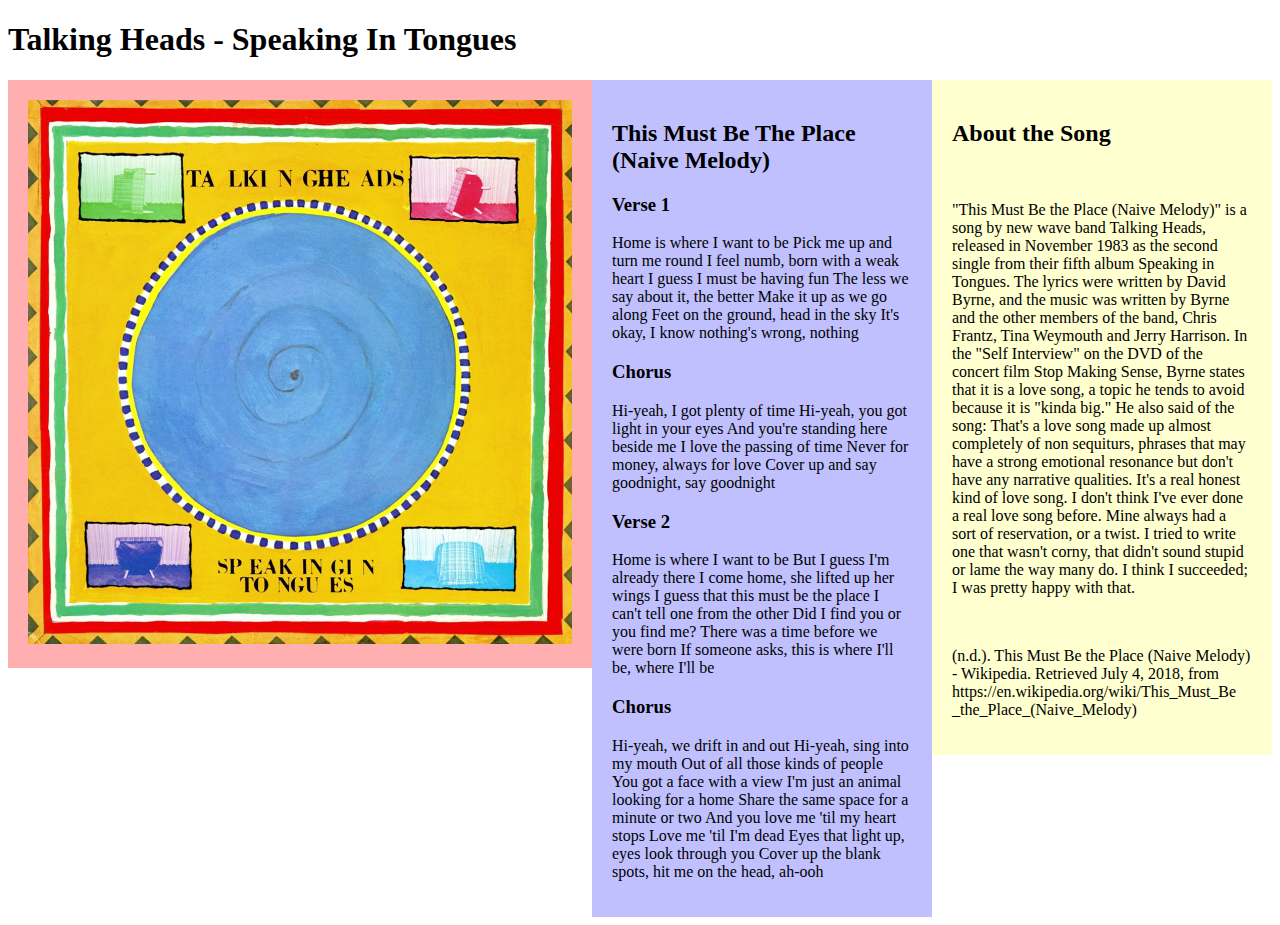
<file: index.html>
<!DOCTYPE html>
<html lang="en">
<head>
    <meta charset="UTF-8">
    <meta name="viewport" content="width=device-width, initial-scale=1.0">
    <link rel="stylesheet" href="style.css">
    <title>Talking Heads - Speaking In Tongues</title>
</head>
<body>

    
    <h1>Talking Heads - Speaking In Tongues</h1>
    
    <div class="container">

        <div class="section1" style="flex-grow: 3 flex-basis: 600px">
          
            <img src="images/talking_heads-speaking_in_tongues.png">
        </div>
    
        <div class="section2" style="flex-grow: 2">
        <h2>This Must Be The Place (Naive Melody)</h2> 
        
        <h3>Verse 1</h3>
        <p>Home is where I want to be Pick me up and turn me round I feel numb, born with a weak heart I guess I must be having fun The less we say about it, the better Make it up as we go along Feet on the ground, head in the sky It's okay, I know nothing's wrong, nothing</p>
        
        <h3>Chorus</h3>
        
        <p>Hi-yeah, I got plenty of time Hi-yeah, you got light in your eyes And you're standing here beside me I love the passing of time Never for money, always for love Cover up and say goodnight, say goodnight</p>
        
        <h3>Verse 2</h3>
        
        <p>Home is where I want to be But I guess I'm already there I come home, she lifted up her wings I guess that this must be the place I can't tell one from the other Did I find you or you find me? There was a time before we were born If someone asks, this is where I'll be, where I'll be</p>
        
        <h3>Chorus</h3>
        
        <p>Hi-yeah, we drift in and out Hi-yeah, sing into my mouth Out of all those kinds of people You got a face with a view I'm just an animal looking for a home Share the same space for a minute or two And you love me 'til my heart stops Love me 'til I'm dead Eyes that light up, eyes look through you Cover up the blank spots, hit me on the head, ah-ooh</p>
        </div>

        <div class="section3" style="flex-grow: 1">
        <h2>About the Song</h2> <br>
        <p>"This Must Be the Place (Naive Melody)" is a song by new wave band Talking Heads, released in November 1983 as the second single from their fifth album Speaking in Tongues. The lyrics were written by David Byrne, and the music was written by Byrne and the other members of the band, Chris Frantz, Tina Weymouth and Jerry Harrison. In the "Self Interview" on the DVD of the concert film Stop Making Sense, Byrne states that it is a love song, a topic he tends to avoid because it is "kinda big." He also said of the song: That's a love song made up almost completely of non sequiturs, phrases that may have a strong emotional resonance but don't have any narrative qualities. It's a real honest kind of love song. I don't think I've ever done a real love song before. Mine always had a sort of reservation, or a twist. I tried to write one that wasn't corny, that didn't sound stupid or lame the way many do. I think I succeeded; I was pretty happy with that.</p><br>
        
        <p>(n.d.). This Must Be the Place (Naive Melody) - Wikipedia. Retrieved July 4, 2018, from https://en.wikipedia.org/wiki/This_Must_Be<br>_the_Place_(Naive_Melody)</p>
        </div>
    </div>
    
</body>
</html>
</file>
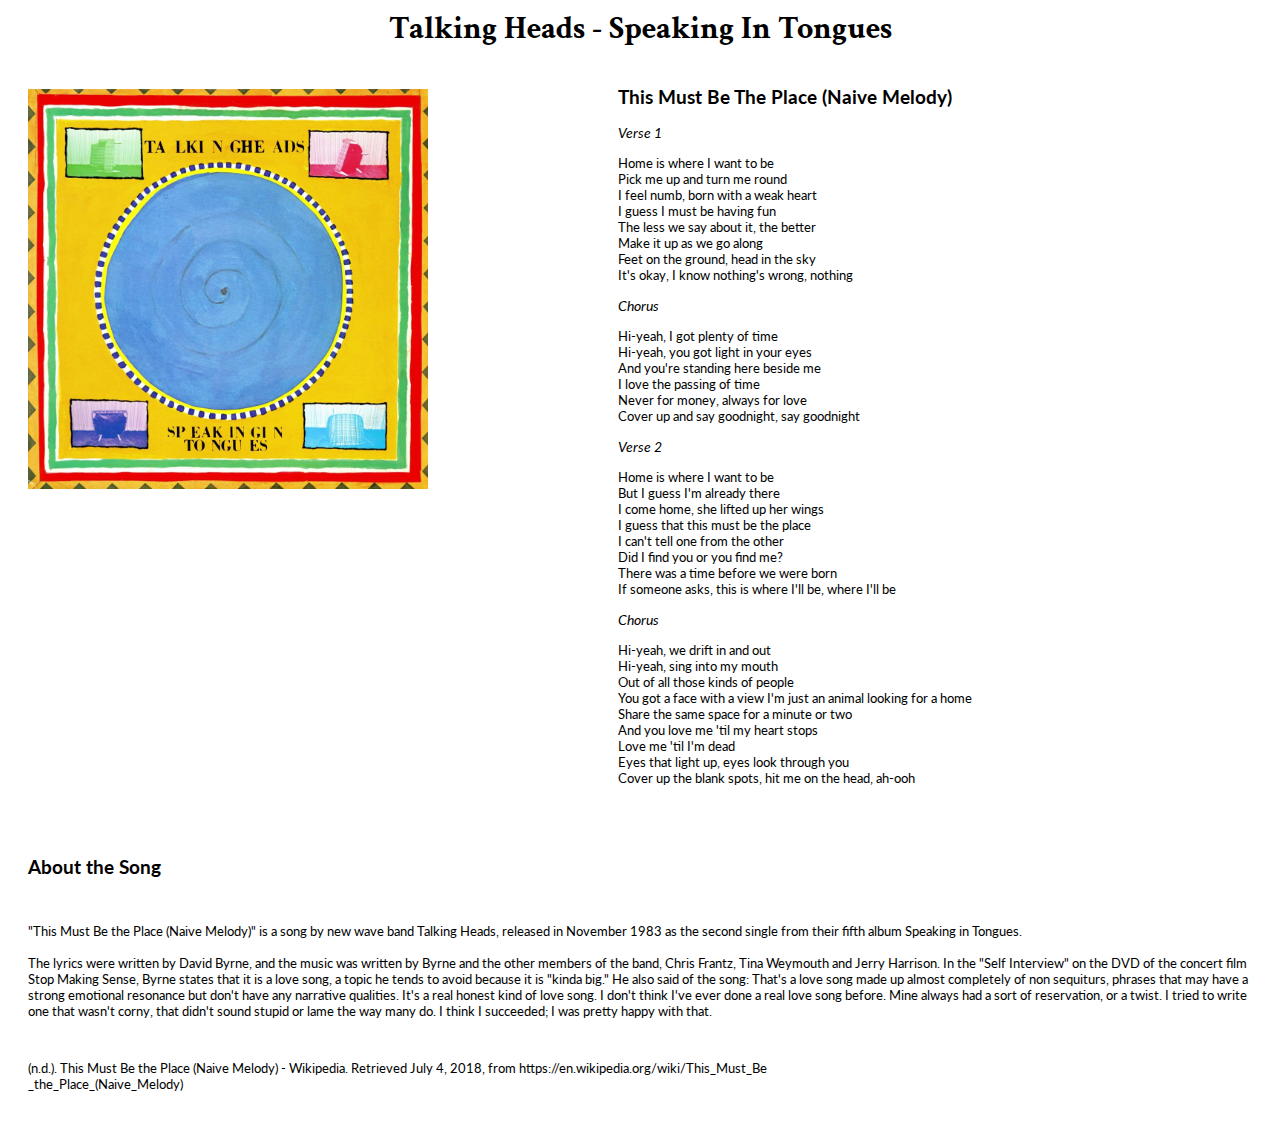
<file: index2.html>
<!DOCTYPE html>
<html lang="en">
<head>
    <meta charset="UTF-8">
    <meta name="viewport" content="width=device-width, initial-scale=1.0">
    <link rel="stylesheet" href="style2.css">
    <link rel="preconnect" href="https://fonts.gstatic.com">
    <link href="https://fonts.googleapis.com/css2?family=Crimson+Text:wght@600&family=Lato:ital,wght@0,300;0,900;1,400&display=swap" rel="stylesheet">
    <title>Talking Heads - Speaking In Tongues</title>
</head>
<body>

    
    <h1 class="artistalbum">Talking Heads - Speaking In Tongues</h1>
    
    <div class="grid-container">

        <div class="section1">
          
            <img src="images/talking_heads-speaking_in_tongues.png">
        </div>
    
        <div class="section2">
        <h2>This Must Be The Place (Naive Melody)</h2> 
        
        <h3>Verse 1</h3>
        <p>Home is where I want to be <br>Pick me up and turn me round<br> I feel numb, born with a weak heart <br>I guess I must be having fun <br>The less we say about it, the better <br>Make it up as we go along <br>Feet on the ground, head in the sky <br>It's okay, I know nothing's wrong, nothing</p>
        
        <h3>Chorus</h3>
        
        <p>Hi-yeah, I got plenty of time <br>Hi-yeah, you got light in your eyes <br>And you're standing here beside me <br>I love the passing of time <br>Never for money, always for love <br>Cover up and say goodnight, say goodnight</p>
        
        <h3>Verse 2</h3>
        
        <p>Home is where I want to be <br>But I guess I'm already there <br>I come home, she lifted up her wings <br>I guess that this must be the place <br>I can't tell one from the other <br>Did I find you or you find me? <br>There was a time before we were born <br>If someone asks, this is where I'll be, where I'll be</p>
        
        <h3>Chorus</h3>
        
        <p>Hi-yeah, we drift in and out <br>Hi-yeah, sing into my mouth <br>Out of all those kinds of people <br>You got a face with a view I'm just an animal looking for a home <br>Share the same space for a minute or two <br>And you love me 'til my heart stops <br>Love me 'til I'm dead <br>Eyes that light up, eyes look through you <br>Cover up the blank spots, hit me on the head, ah-ooh</p>
        </div>

        
        </div>

        <div class="section3">
            <h2>About the Song</h2> <br>
            <p>"This Must Be the Place (Naive Melody)" is a song by new wave band Talking Heads, released in November 1983 as the second single from their fifth album Speaking in Tongues. <br><br>The lyrics were written by David Byrne, and the music was written by Byrne and the other members of the band, Chris Frantz, Tina Weymouth and Jerry Harrison. In the "Self Interview" on the DVD of the concert film Stop Making Sense, Byrne states that it is a love song, a topic he tends to avoid because it is "kinda big." He also said of the song: That's a love song made up almost completely of non sequiturs, phrases that may have a strong emotional resonance but don't have any narrative qualities. It's a real honest kind of love song. I don't think I've ever done a real love song before. Mine always had a sort of reservation, or a twist. I tried to write one that wasn't corny, that didn't sound stupid or lame the way many do. I think I succeeded; I was pretty happy with that.</p><br>
            
            <p>(n.d.). This Must Be the Place (Naive Melody) - Wikipedia. Retrieved July 4, 2018, from https://en.wikipedia.org/wiki/This_Must_Be<br>_the_Place_(Naive_Melody)</p>
    </div>
    
</body>
</html>
</file>
<file: style.css>
@mixin flexbox() {
    display: -webkit-box;
    display: -moz-box;
    display: -ms-flexbox;
    display: -webkit-flex;
    display: flex;
  }
  
  @mixin flex($values) {
    -webkit-box-flex: $values;
    -moz-box-flex:  $values;
    -webkit-flex:  $values;
    -ms-flex:  $values;
    flex:  $values;
  }
  
  @mixin order($val) {
    -webkit-box-ordinal-group: $val;  
    -moz-box-ordinal-group: $val;     
    -ms-flex-order: $val;     
    -webkit-order: $val;  
    order: $val;
  }
  
  .wrapper {
    @include flexbox();
  }
  
  .item {
    @include flex(1 200px);
    @include order(2);
  }


.container {
    display: flex;
    flex-direction: row;
    justify-content: center;
    align-items: flex-start;
}

.section1  {
    background-color: rgba(255, 0, 0, 0.315);
    padding: 20px;
    min-width: 400px;
    max-width: 800px;
}

.section2 {
    background-color: rgba(0, 0, 255, 0.247);
    padding: 20px;
    max-width: 300px;
}

.section3 {
    background-color: rgba(255, 255, 0, 0.185);
    padding: 20px;
    max-width: 300px;
}

img {
    max-width: 100%;
}
</file>
<file: style2.css>
.grid-container {
    display: grid;
    grid-template-columns: auto auto auto;
    grid-gap: 20px;
    
  }

  .artistalbum {
      margin: auto;
      text-align: center;
      font-family: 'Crimson Text', serif;
  }
  
  h3 {
    font-family: 'Lato', sans-serif;
    font-weight: 400;
    font-style: italic;
    font-size: 1.1em;
  }

  .section1 {
    /* background-color: pink; */
    max-width: 400px;
    padding: 40px 20px 20px 20px;
    font-family: 'Lato', sans-serif;
    font-weight: 300;
  }
  
  .section2 {
    /* background-color: green; */
    padding: 20px;
    font-family: 'Lato', sans-serif;
    font-weight: 400;
    font-size: 0.8em;
    }
  
  .section3 {
    /* background-color: orange; */
    padding: 20px;
    font-family: 'Lato', sans-serif;
    font-size: 0.8em;
  }

  img {
      min-width: 200px;
      max-width: 100%;
  }
</file>
